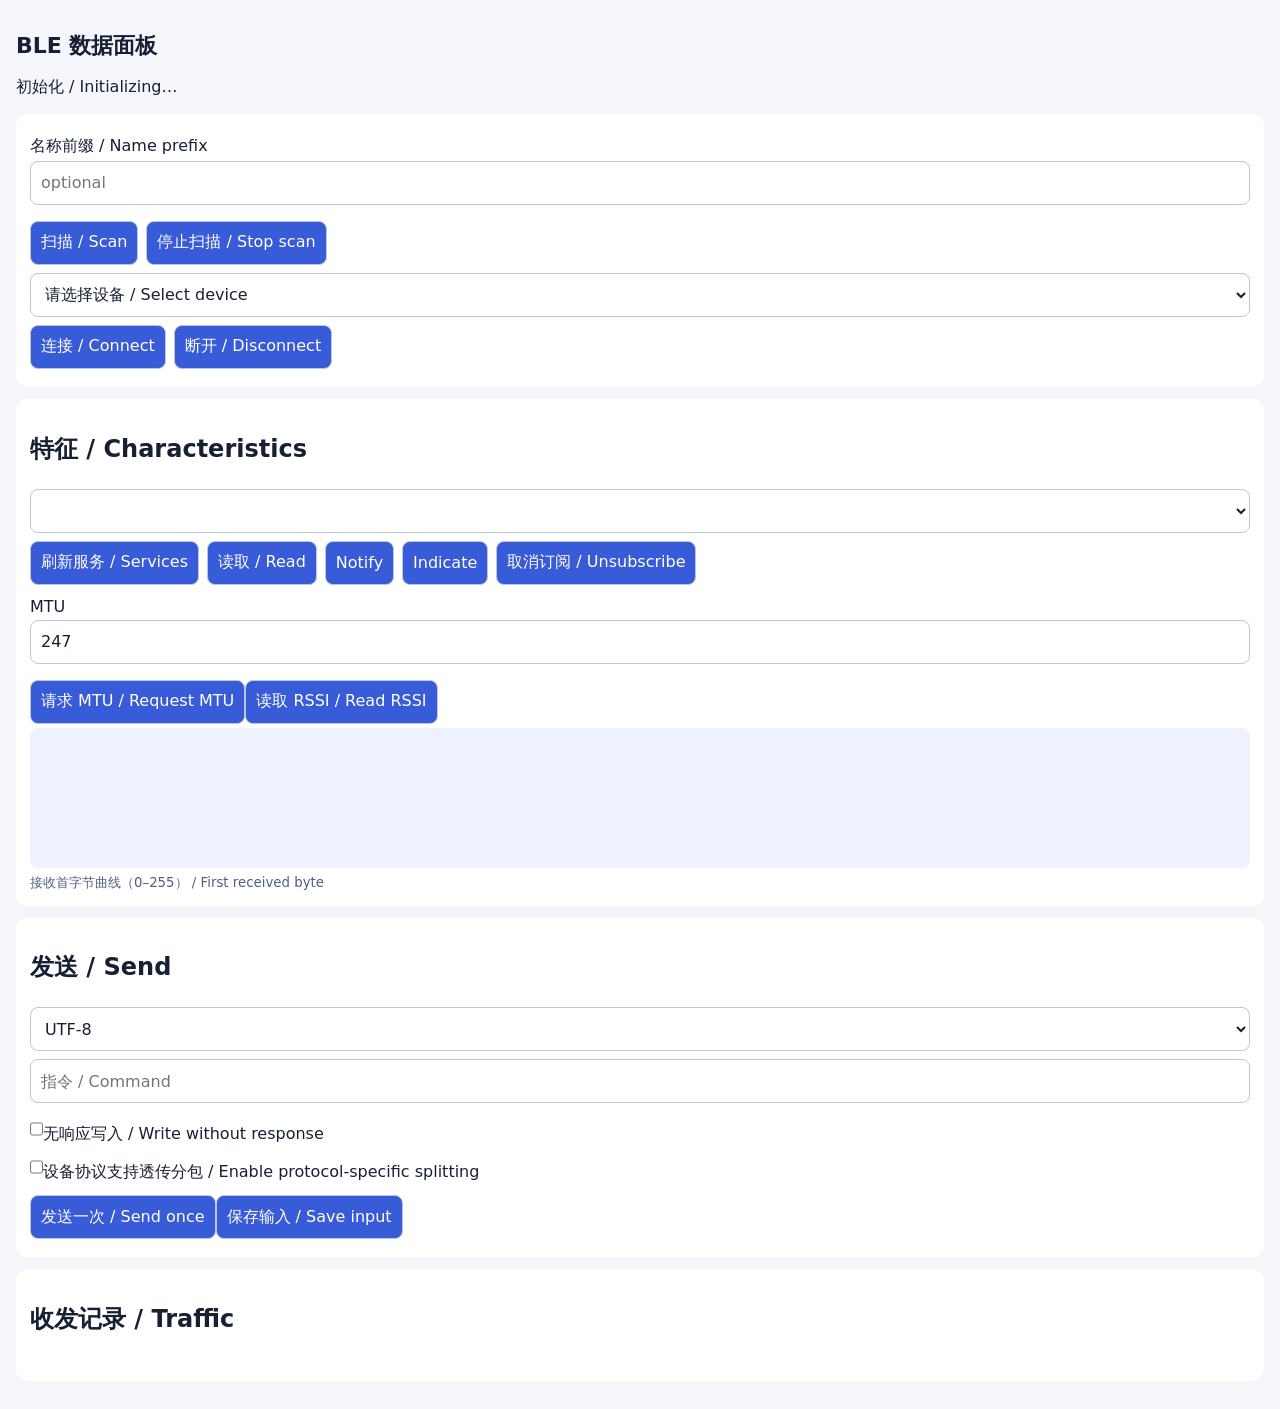
<file: samples/plugins/ble/index.html>
<!doctype html><html><head><meta charset="utf-8"><meta name="viewport" content="width=device-width,initial-scale=1"><link rel="stylesheet" href="style.css"><title>Bluetooth example</title></head><body><h1>BLE 数据面板</h1><p id="status">初始化 / Initializing…</p><section><label>名称前缀 / Name prefix<input id="prefix" placeholder="optional"></label><div class="row"><button id="scan">扫描 / Scan</button><button id="stop-scan">停止扫描 / Stop scan</button></div><select id="devices"><option value="">请选择设备 / Select device</option></select><div class="row"><button id="connect">连接 / Connect</button><button id="disconnect">断开 / Disconnect</button></div></section><section><h2>特征 / Characteristics</h2><select id="characteristics"></select><div class="row"><button id="services">刷新服务 / Services</button><button id="read">读取 / Read</button><button id="notify">Notify</button><button id="indicate">Indicate</button><button id="unsubscribe">取消订阅 / Unsubscribe</button></div><label>MTU<input id="mtu" type="number" min="23" max="517" value="247"></label><button id="request-mtu">请求 MTU / Request MTU</button><button id="rssi">读取 RSSI / Read RSSI</button><canvas id="chart" width="600" height="180"></canvas><small>接收首字节曲线（0–255） / First received byte</small></section><section><h2>发送 / Send</h2><select id="encoding"><option value="text">UTF-8</option><option value="hex">HEX</option></select><input id="payload" placeholder="指令 / Command"><label><input id="without-response" type="checkbox">无响应写入 / Write without response</label><label><input id="split" type="checkbox">设备协议支持透传分包 / Enable protocol-specific splitting</label><button id="send">发送一次 / Send once</button><button id="save">保存输入 / Save input</button></section><section><h2>收发记录 / Traffic</h2><pre id="log"></pre></section><script src="main.js"></script></body></html>
</file>
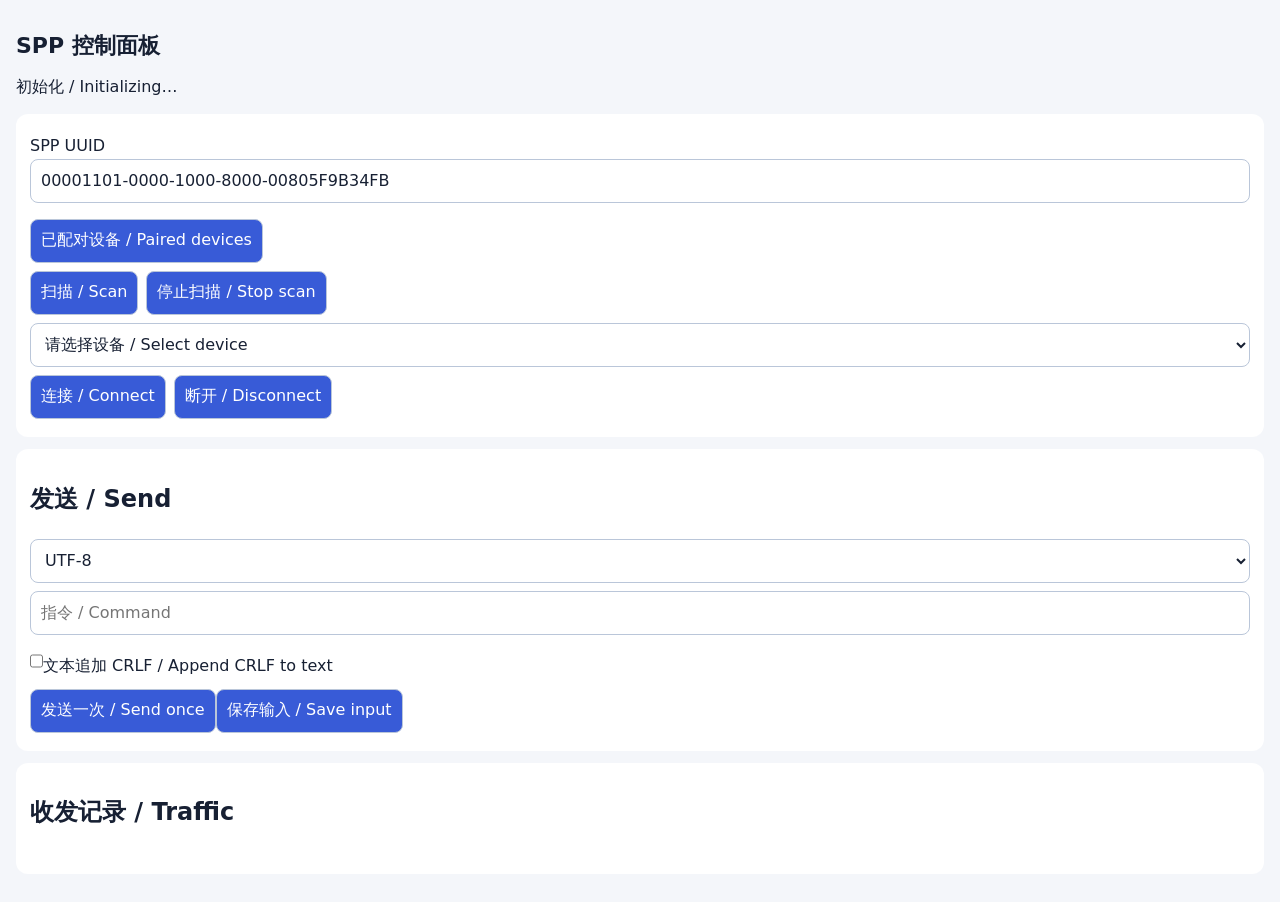
<file: samples/plugins/classic/index.html>
<!doctype html><html><head><meta charset="utf-8"><meta name="viewport" content="width=device-width,initial-scale=1"><link rel="stylesheet" href="style.css"><title>Bluetooth example</title></head><body><h1>SPP 控制面板</h1><p id="status">初始化 / Initializing…</p><section><label>SPP UUID<input id="uuid" value="00001101-0000-1000-8000-00805F9B34FB"></label><button id="paired">已配对设备 / Paired devices</button><div class="row"><button id="scan">扫描 / Scan</button><button id="stop-scan">停止扫描 / Stop scan</button></div><select id="devices"><option value="">请选择设备 / Select device</option></select><div class="row"><button id="connect">连接 / Connect</button><button id="disconnect">断开 / Disconnect</button></div></section><section><h2>发送 / Send</h2><select id="encoding"><option value="text">UTF-8</option><option value="hex">HEX</option></select><input id="payload" placeholder="指令 / Command"><label><input id="crlf" type="checkbox">文本追加 CRLF / Append CRLF to text</label><button id="send">发送一次 / Send once</button><button id="save">保存输入 / Save input</button></section><section><h2>收发记录 / Traffic</h2><pre id="log"></pre></section><script src="main.js"></script></body></html>
</file>
<file: samples/plugins/ble/style.css>
body{font-family:system-ui,sans-serif;margin:0;padding:16px;background:#f4f6fa;color:#172033}h1{font-size:22px}section{background:white;border-radius:12px;padding:14px;margin:12px 0}button,input,select{font:inherit;min-height:44px;border:1px solid #bac6d9;border-radius:8px;padding:6px 10px;margin:4px 0;box-sizing:border-box}button{background:#385bd7;color:white}input,select{width:100%;background:white;color:#172033}button:disabled{opacity:.45}label{display:block;margin:8px 0}label input[type=checkbox]{width:auto;min-height:20px}pre{white-space:pre-wrap;word-break:break-all;max-height:230px;overflow:auto;font-size:12px}canvas{width:100%;height:140px;background:#eef2ff;border-radius:8px}.row{display:flex;gap:8px;flex-wrap:wrap}small{color:#51617b}
</file>
<file: samples/plugins/classic/style.css>
body{font-family:system-ui,sans-serif;margin:0;padding:16px;background:#f4f6fa;color:#172033}h1{font-size:22px}section{background:white;border-radius:12px;padding:14px;margin:12px 0}button,input,select{font:inherit;min-height:44px;border:1px solid #bac6d9;border-radius:8px;padding:6px 10px;margin:4px 0;box-sizing:border-box}button{background:#385bd7;color:white}input,select{width:100%;background:white;color:#172033}button:disabled{opacity:.45}label{display:block;margin:8px 0}label input[type=checkbox]{width:auto;min-height:20px}pre{white-space:pre-wrap;word-break:break-all;max-height:230px;overflow:auto;font-size:12px}canvas{width:100%;height:140px;background:#eef2ff;border-radius:8px}.row{display:flex;gap:8px;flex-wrap:wrap}small{color:#51617b}
</file>
